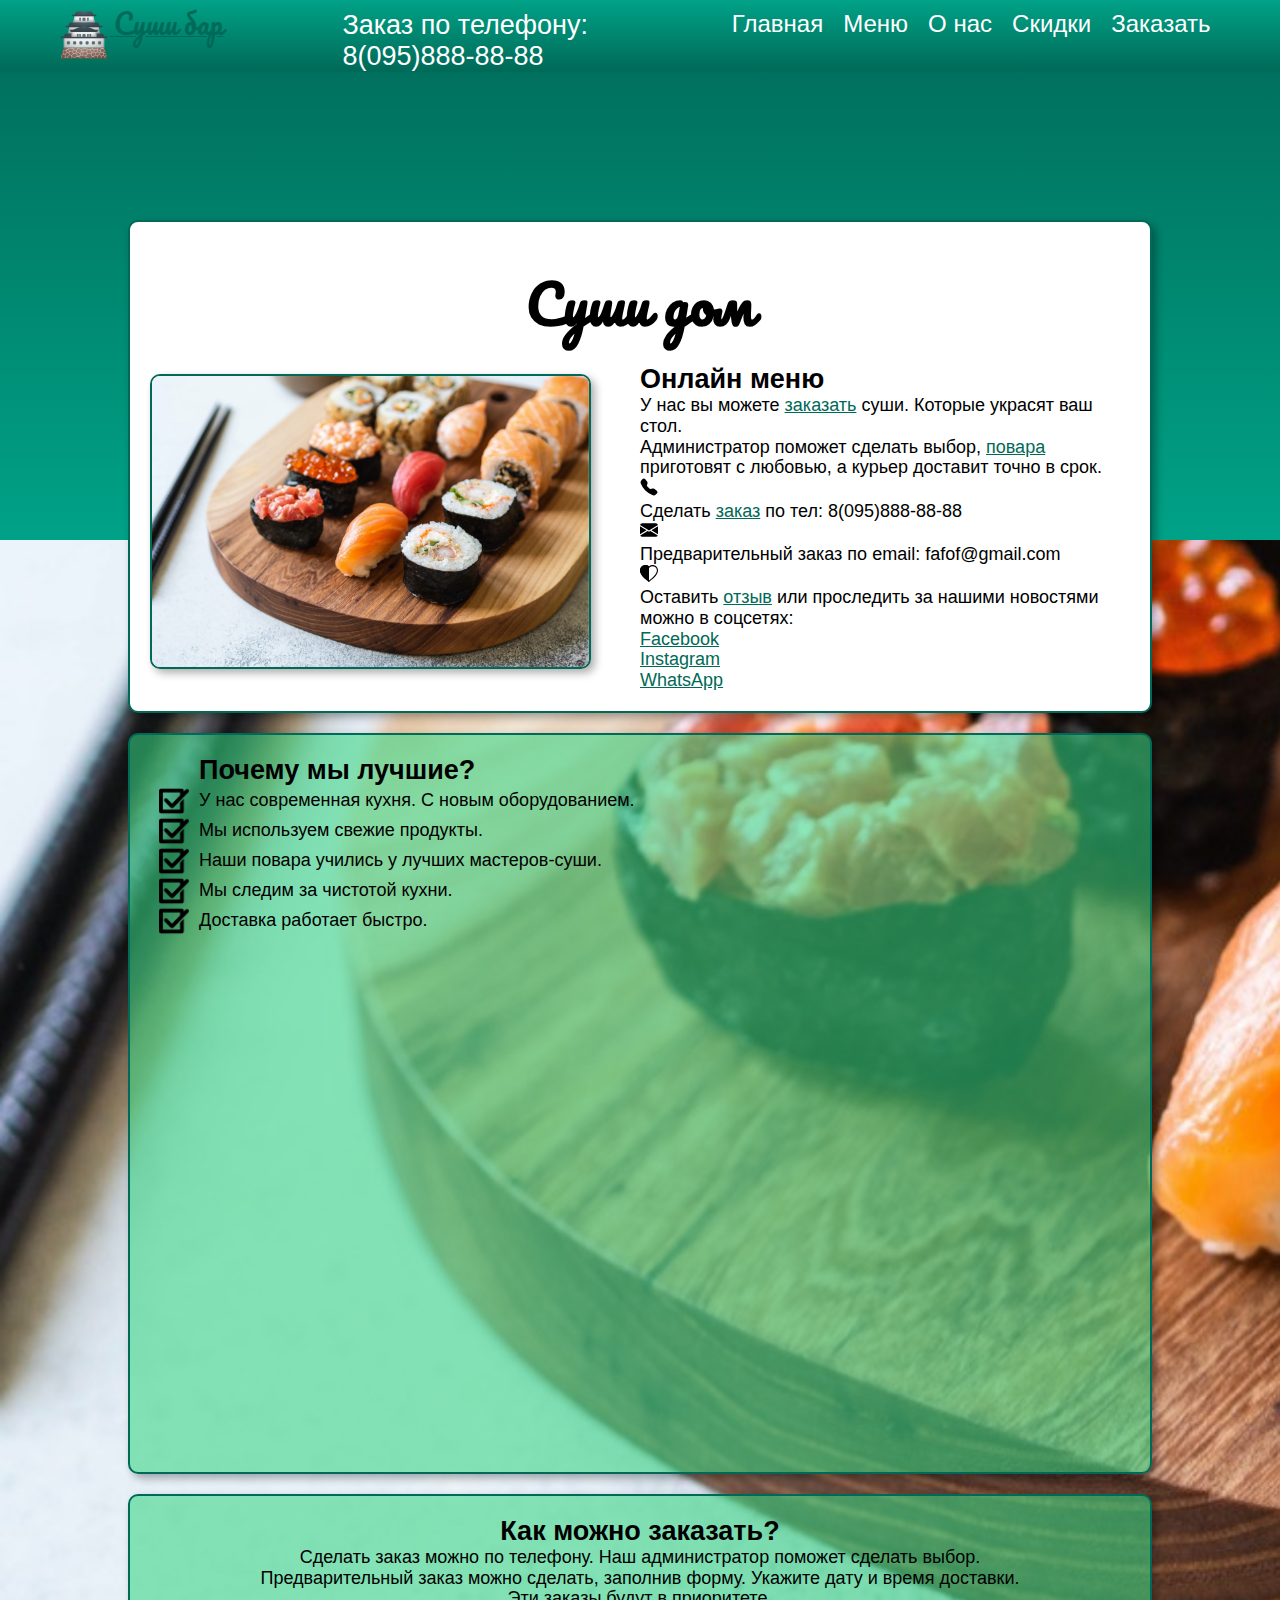
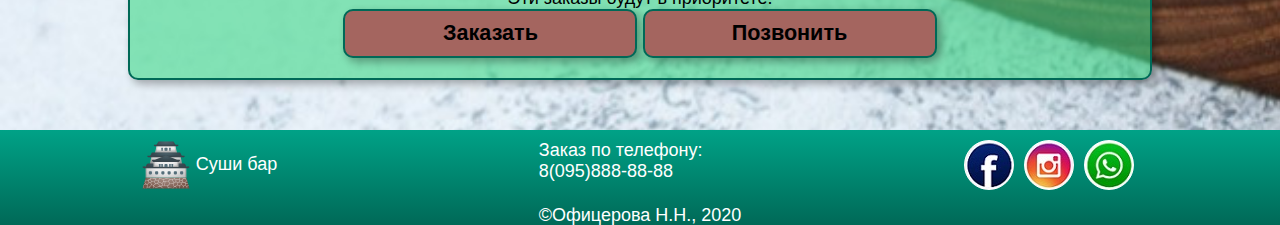
<file: index.html>
<!DOCTYPE html>
<html lang="en">
<head>
  <meta charset="UTF-8">
  <meta name="viewport" content="width=device-width, initial-scale=1.0">
  <meta http-equiv="X-UA-Compatible" content="ie=edge">
  <!-- <link rel="stylesheet" href="https://cdnjs.cloudflare.com/ajax/libs/materialize/1.0.0/css/materialize.min.css"> -->
  <!-- <link href="https://fonts.googleapis.com/icon?family=Material+Icons" rel="stylesheet"> -->
   <link rel="stylesheet" href="https://cdn.jsdelivr.net/npm/bootstrap@4.5.3/dist/css/bootstrap.min.css" integrity="sha384-TX8t27EcRE3e/ihU7zmQxVncDAy5uIKz4rEkgIXeMed4M0jlfIDPvg6uqKI2xXr2" crossorigin="anonymous">
  <link rel="stylesheet" href="css/normalize.css">
  <link rel="stylesheet" href="css/style.css">
  <link rel="icon" href="img/favicon.ico" type="image/x-icon">
  <title>Суши на дом</title>
  <script src="https://ajax.googleapis.com/ajax/libs/jquery/3.6.0/jquery.min.js"></script>
</head>
<body>
  <header>
    <div class="header">
      <div class="logo">
      <a href="#">
        <img src="img/logo.svg" alt="">
        <span>Суши бар</span>
      </a>
      </div>
      <div class="contact">Заказ по телефону:<br> 8(095)888-88-88</div>
      <div class="menu">
        <div class="conteiner">
            <div class="center">
          <!-- <input type="checkbox"id="menu-checkbox"> -->
          <span id="open">&#9776;</span>
          <span id="close">&#10006;</span>
          <nav role="navigation">
            <!-- <label for="menu-checkbox" class="toogle-button" data-open="&#9776;" data-close="&#10006;"></label> -->
            <ul class="main-menu">

              <li><a href="#" class="active">Главная</a></li>
              <li><a href="menu.html">Меню</a></li>
              <li><a href="about.html">О нас</a></li>
              <li><a href="sale.html">Скидки</a></li>
              <li><a href="order.html">Заказать</a></li>
            </ul>
          </nav>
        </div>
      </div>

      </div>
    </div>

  </header>
  <main>
    <section class="home clearfix borderShadov flex">
      <h1>Суши дом</h1>
      <div class="home_img">
        <img src="img/pochemu-sushi.jpg" alt="foto"class="imag1 borderShadov">
        <!-- <img src="img/product.jpg" alt="foto" class=" imag2 borderShadov"> -->
      </div>
      <div class="home_text">

        <h2>Онлайн меню</h2>
        <p>У нас вы можете <a href="order.html">заказать</a> суши. Которые украсят ваш стол. <br>
          Администратор поможет сделать выбор, <a href="about.html">повара</a> приготовят с любовью, а курьер доставит точно в срок.
         </p>
         <div class="container">
           <div class="row">
             <div class="col-1">
               <svg width="1em" height="1em" viewBox="0 0 16 16" class="bi bi-telephone-fill" fill="currentColor" xmlns="http://www.w3.org/2000/svg">
                <path fill-rule="evenodd" d="M2.267.98a1.636 1.636 0 0 1 2.448.152l1.681 2.162c.309.396.418.913.296 1.4l-.513 2.053a.636.636 0 0 0 .167.604L8.65 9.654a.636.636 0 0 0 .604.167l2.052-.513a1.636 1.636 0 0 1 1.401.296l2.162 1.681c.777.604.849 1.753.153 2.448l-.97.97c-.693.693-1.73.998-2.697.658a17.47 17.47 0 0 1-6.571-4.144A17.47 17.47 0 0 1 .639 4.646c-.34-.967-.035-2.004.658-2.698l.97-.969z"/>
               </svg>

             </div>
             <div class="col-11">
               Сделать <a href="order.html">заказ</a> по  тел: 8(095)888-88-88
             </div>
             <div class="col-1">
               <svg width="1em" height="1em" viewBox="0 0 16 16" class="bi bi-envelope-fill" fill="currentColor" xmlns="http://www.w3.org/2000/svg">
                <path fill-rule="evenodd" d="M.05 3.555A2 2 0 0 1 2 2h12a2 2 0 0 1 1.95 1.555L8 8.414.05 3.555zM0 4.697v7.104l5.803-3.558L0 4.697zM6.761 8.83l-6.57 4.027A2 2 0 0 0 2 14h12a2 2 0 0 0 1.808-1.144l-6.57-4.027L8 9.586l-1.239-.757zm3.436-.586L16 11.801V4.697l-5.803 3.546z"/>
               </svg>
             </div>
             <div class="col-11">
               Предварительный  заказ по email: fafof@gmail.com
             </div>
             <div class="col-1">
               <svg width="1em" height="1em" viewBox="0 0 16 16" class="bi bi-heart-half" fill="currentColor" xmlns="http://www.w3.org/2000/svg">
                <path fill-rule="evenodd" d="M8 1.314C3.562-3.248-7.534 4.735 8 15V1.314z"/>
                <path fill-rule="evenodd" d="M8 2.748l-.717-.737C5.6.281 2.514.878 1.4 3.053c-.523 1.023-.641 2.5.314 4.385.92 1.815 2.834 3.989 6.286 6.357 3.452-2.368 5.365-4.542 6.286-6.357.955-1.886.838-3.362.314-4.385C13.486.878 10.4.28 8.717 2.01L8 2.748zM8 15C-7.333 4.868 3.279-3.04 7.824 1.143c.06.055.119.112.176.171a3.12 3.12 0 0 1 .176-.17C12.72-3.042 23.333 4.867 8 15z"/>
               </svg>
             </div>
             <div class="col-11">
               Оставить <a href="about.html">отзыв</a> или проследить за нашими новостями можно в соцсетях:
             </div>
             <div class="col-10 offset-2">
               <a href="#">Facebook</a>
             </div>
             <div class="col-10 offset-2">
               <a href="#">Instagram</a>
             </div>
             <div class="col-10 offset-2">
               <a href="#">WhatsApp</a>
             </div>

           </div>
         </div>

      </div>
    </section>
    <section class="video clearfix borderShadov ">
      <div class="video-text ">
        <h2>Почему мы лучшие?</h2>
        <ul>
          <li>У нас современная кухня. С новым оборудованием.</li>
          <li>Мы используем свежие продукты.</li>
          <li>Наши повара учились у лучших мастеров-суши.</li>
          <li>Мы следим за чистотой кухни.</li>
          <li>Доставка работает быстро.</li>
        </ul>
      </div>
      <div class="video-video">
        <div class="videos">
        <div class="videos_wrapper">
          <div class="video_itam">
            <iframe width="360" height="295" src="https://www.youtube.com/embed/T6oSECa08k0"
            frameborder="0" allow="accelerometer; autoplay; clipboard-write; encrypted-media;
               gyroscope; picture-in-picture" allowfullscreen></iframe>
          </div>
        </div>
      </div>
      <!-- <div class="videobox">
        <iframe width="360" height="295" src="https://www.youtube.com/embed/T6oSECa08k0"
        frameborder="0" allow="accelerometer; autoplay; clipboard-write; encrypted-media;
           gyroscope; picture-in-picture" allowfullscreen></iframe>
      </div> -->
      </div>


    </section>
    <section class="ord borderShadov">
      <h2>Как можно заказать?</h2>
      <p>Сделать заказ можно по телефону. Наш администратор поможет сделать выбор.<br>
      Предварительный заказ можно сделать, заполнив форму. Укажите дату и время доставки.<br>
    Эти заказы будут в приоритете.</p>
      <button type="button" name="button" class="borderShadov"><a href="order.html">Заказать</a></button>
        <button type="button" name="button" class="borderShadov"><a href="tel:+80958888888">Позвонить</a></button>
    </section>

  </main>
  <footer>
    <div class="footer">
      <div class="logo">
        <img src="img/logo.svg" alt="">
        <span>Суши бар</span>
      </div>
      <div class="contact">Заказ по телефону:<br> 8(095)888-88-88
      </div>
      <div class="social">
        <a href="#"> <span class="icon icon1"></span></a>
        <a href="#"> <span class="icon icon2"></span></a>
        <a href="#"> <span class="icon icon3"></span></a>
      </div>
    </div>
    <div class="copy">
      <p>&#169;Офицерова Н.Н., 2020</p>

    </div>

  </footer>
<script src="js/script.js" charset="utf-8"></script>
</body>
</html>
</file>
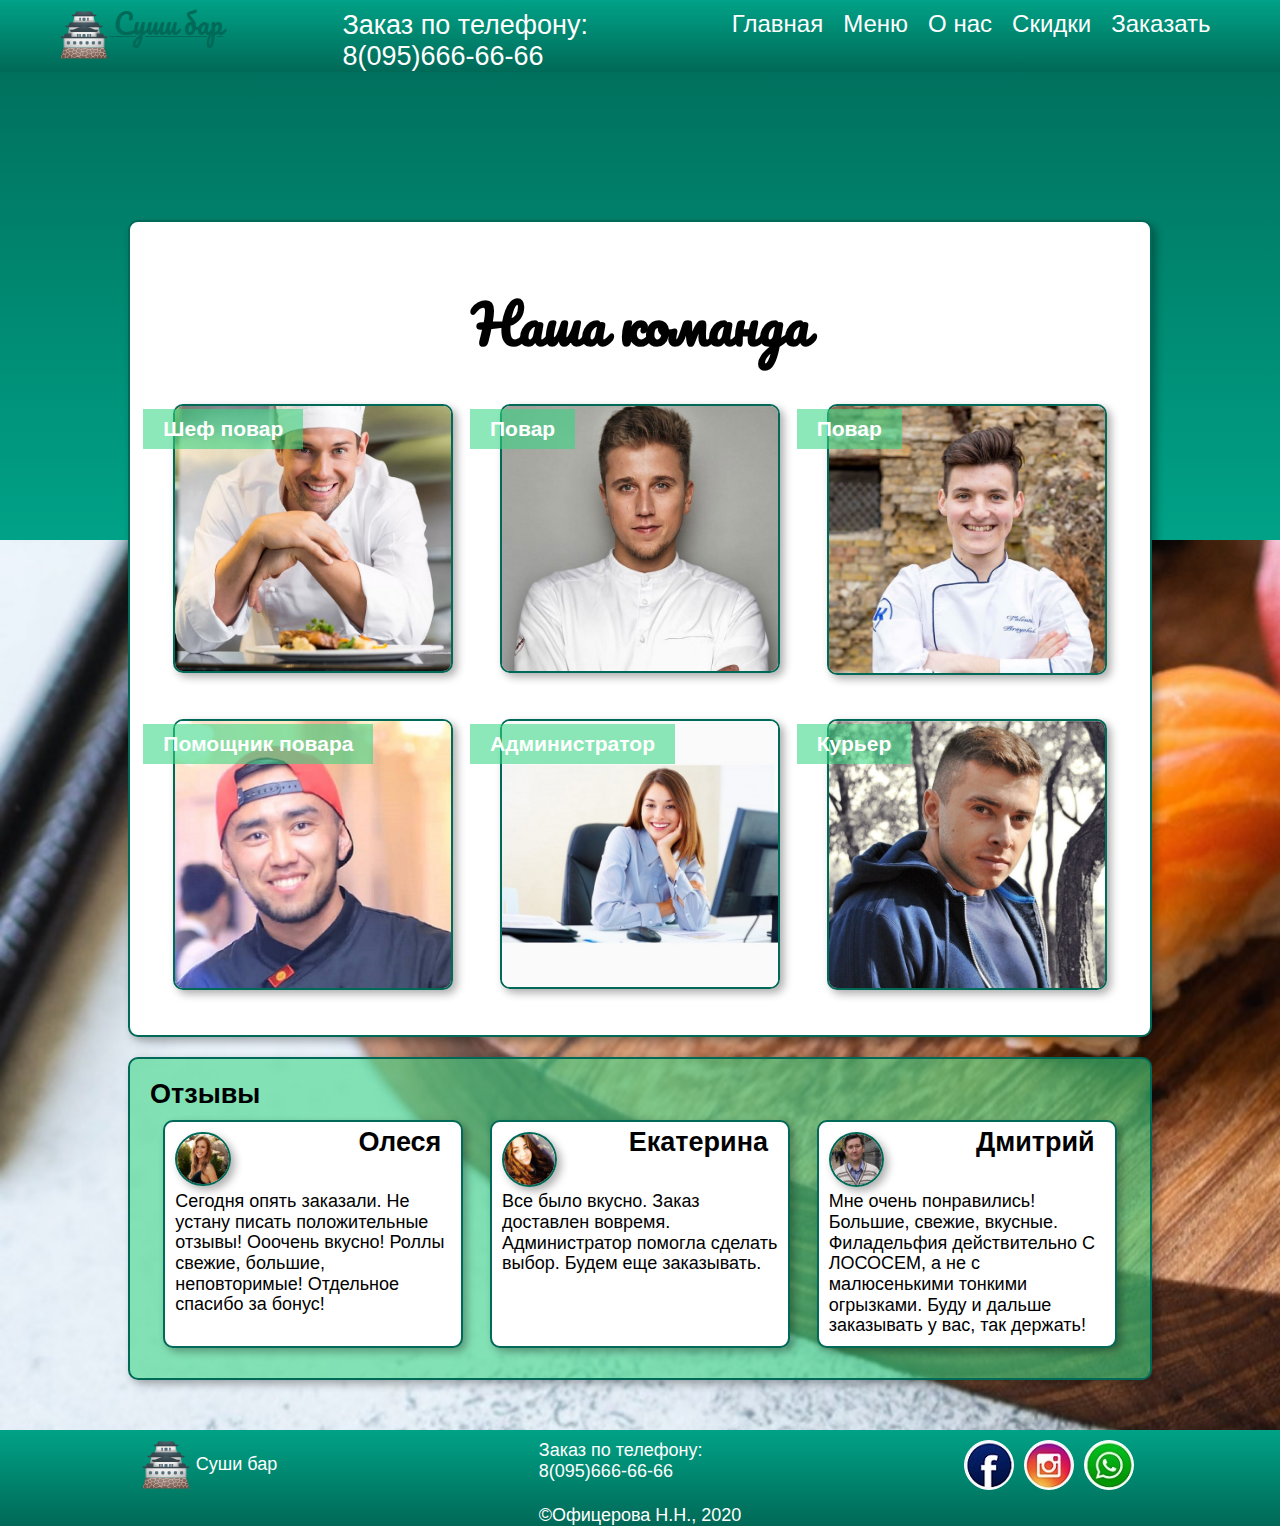
<file: about.html>
<!DOCTYPE html>
<html lang="en">
<head>
  <meta charset="UTF-8">
  <meta name="viewport" content="width=device-width, initial-scale=1.0">
  <meta http-equiv="X-UA-Compatible" content="ie=edge">
  <link rel="stylesheet" href="css/normalize.css">
  <link rel="stylesheet" href="css/style.css">
  <link rel="stylesheet" href="css/about.css">
  <link rel="icon" href="img/favicon.ico" type="image/x-icon">
  
  <title>О нас</title>
  <script src="https://ajax.googleapis.com/ajax/libs/jquery/3.6.0/jquery.min.js"></script>
</head>
<body>
  <header>
    <div class="header">
     <div class="logo">
       <a href="#">
        <img src="img/logo.svg" alt="">
        <span>Суши бар</span>
      </a>
      </div>
      <div class="contact">Заказ по телефону:<br> 8(095)666-66-66</div>
      <div class="menu">
        <div class="conteiner">
            <div class="center">
              <span id="open">&#9776;</span>
              <span id="close">&#10006;</span>
          <!-- <input type="checkbox"id="menu-checkbox"> -->
          <nav role="navigation">
            <!-- <label for="menu-checkbox" class="toogle-button" data-open="&#9776;" data-close="&#10006;"></label> -->
            <ul class="main-menu">
              <li>
                <a href="index.html">Главная</a>
              </li>
              <li><a href="menu.html">Меню</a></li>
              <li><a href="#" class="active">О нас</a></li>
              <li><a href="sale.html">Скидки</a></li>
              <li><a href="order.html">Заказать</a></li>
            </ul>
          </nav>
        </div>
      </div>

      </div>
    </div>

  </header>
  <main>
    <section class="home borderShadov foto">
      <h1>Наша команда</h1>
      <div class="staff">
        <h3>Шеф повар</h3>
        <img src="img/foto1.jpg" alt="Шеф повар" class="borderShadov">
        <div class="staff_info">
       <h4>Иванов Сергей Владимирович</h4>
       <p>Шеф повар. Учился и работал в Японии.</p>
      </div>
      </div>
      <div class="staff">
        <h3>Повар</h3>
        <img src="img/foto2.jpg" alt="Шеф повар" class="borderShadov">
        <div class="staff_info">
       <h4>Петров Вадим Сергеевич</h4>
       <p>Работает более 5 лет</p>
      </div>
      </div>
      <div class="staff">
        <h3>Повар</h3>
        <img src="img/foto3.jpg" alt="Шеф повар" class="borderShadov">
        <div class="staff_info">
       <h4>Петров Владислав Дмитриевич</h4>
       <p>Молодой, но очень хороший повар</p>
      </div>
      </div>
      <div class="staff">
        <h3>Помощник повара</h3>
        <img src="img/foto4.jpg" alt="Шеф повар" class="borderShadov">
        <div class="staff_info">
       <h4>Алиев Рустам Русланович</h4>
       <p>Учится готовить суши у шеф повара</p>
      </div>
      </div>
      <div class="staff">
        <h3>Администратор</h3>
        <img src="img/foto5.jpg" alt="Шеф повар" class="borderShadov">
        <div class="staff_info">
       <h4>Воронова Екатерина Ивановна</h4>
       <p>Ассортимент суши знает на отлично</p>
      </div>
      </div>
      <div class="staff">
        <h3>Курьер</h3>
        <img src="img/foto6.jpg" alt="Шеф повар" class="borderShadov">
        <div class="staff_info">
       <h4>Иванов Артем Владимирович</h4>
       <p>Очень быстрый парень</p>
      </div>
      </div>

    </section>
    <section class="reviews borderShadov">
      <h2>Отзывы</h2>
      <div class="container-box">
        <div class="box borderShadov">
          <img src="img/olesja.jpg" alt="Олеся"class="borderShadov">
          <p><span>Олеся</span></p>
          <p>Сегодня опять заказали. Не устану писать положительные отзывы! Ооочень вкусно! Роллы свежие, большие, неповторимые! Отдельное спасибо за бонус!
</p>
        </div>
        <div class="box borderShadov">
          <img src="img/katja.jpg" alt="Екатерина" class="borderShadov">
          <p><span>Екатерина</span></p>
          <p>Все было вкусно. Заказ доставлен вовремя. Администратор помогла сделать выбор.
          Будем еще заказывать.</p>
        </div>
        <div class="box borderShadov">
          <img src="img/dima.jpg" alt="Дмитрий" class="borderShadov">
          <p><span>Дмитрий</span></p>
          <p>Мне очень понравились! Большие, свежие, вкусные. Филадельфия
             действительно С ЛОСОСЕМ, а не с малюсенькими тонкими огрызками.
             Буду и дальше заказывать у вас, так держать!</p>
        </div>
      </div>

    </section>

  </main>
  <footer>
    <div class="footer">
      <div class="logo">
        <img src="img/logo.svg" alt="">
        <span>Суши бар</span>
      </div>
      <div class="contact">Заказ по телефону:<br> 8(095)666-66-66
      </div>
      <div class="social">
        <a href="#"> <span class="icon icon1"></span></a>
        <a href="#"> <span class="icon icon2"></span></a>
        <a href="#"> <span class="icon icon3"></span></a>
      </div>
    </div>
    <div class="copy">
      <p>&#169;Офицерова Н.Н., 2020</p>

    </div>

  </footer>
  <script src="js/script.js" charset="utf-8"></script>

</body>
</html>
</file>
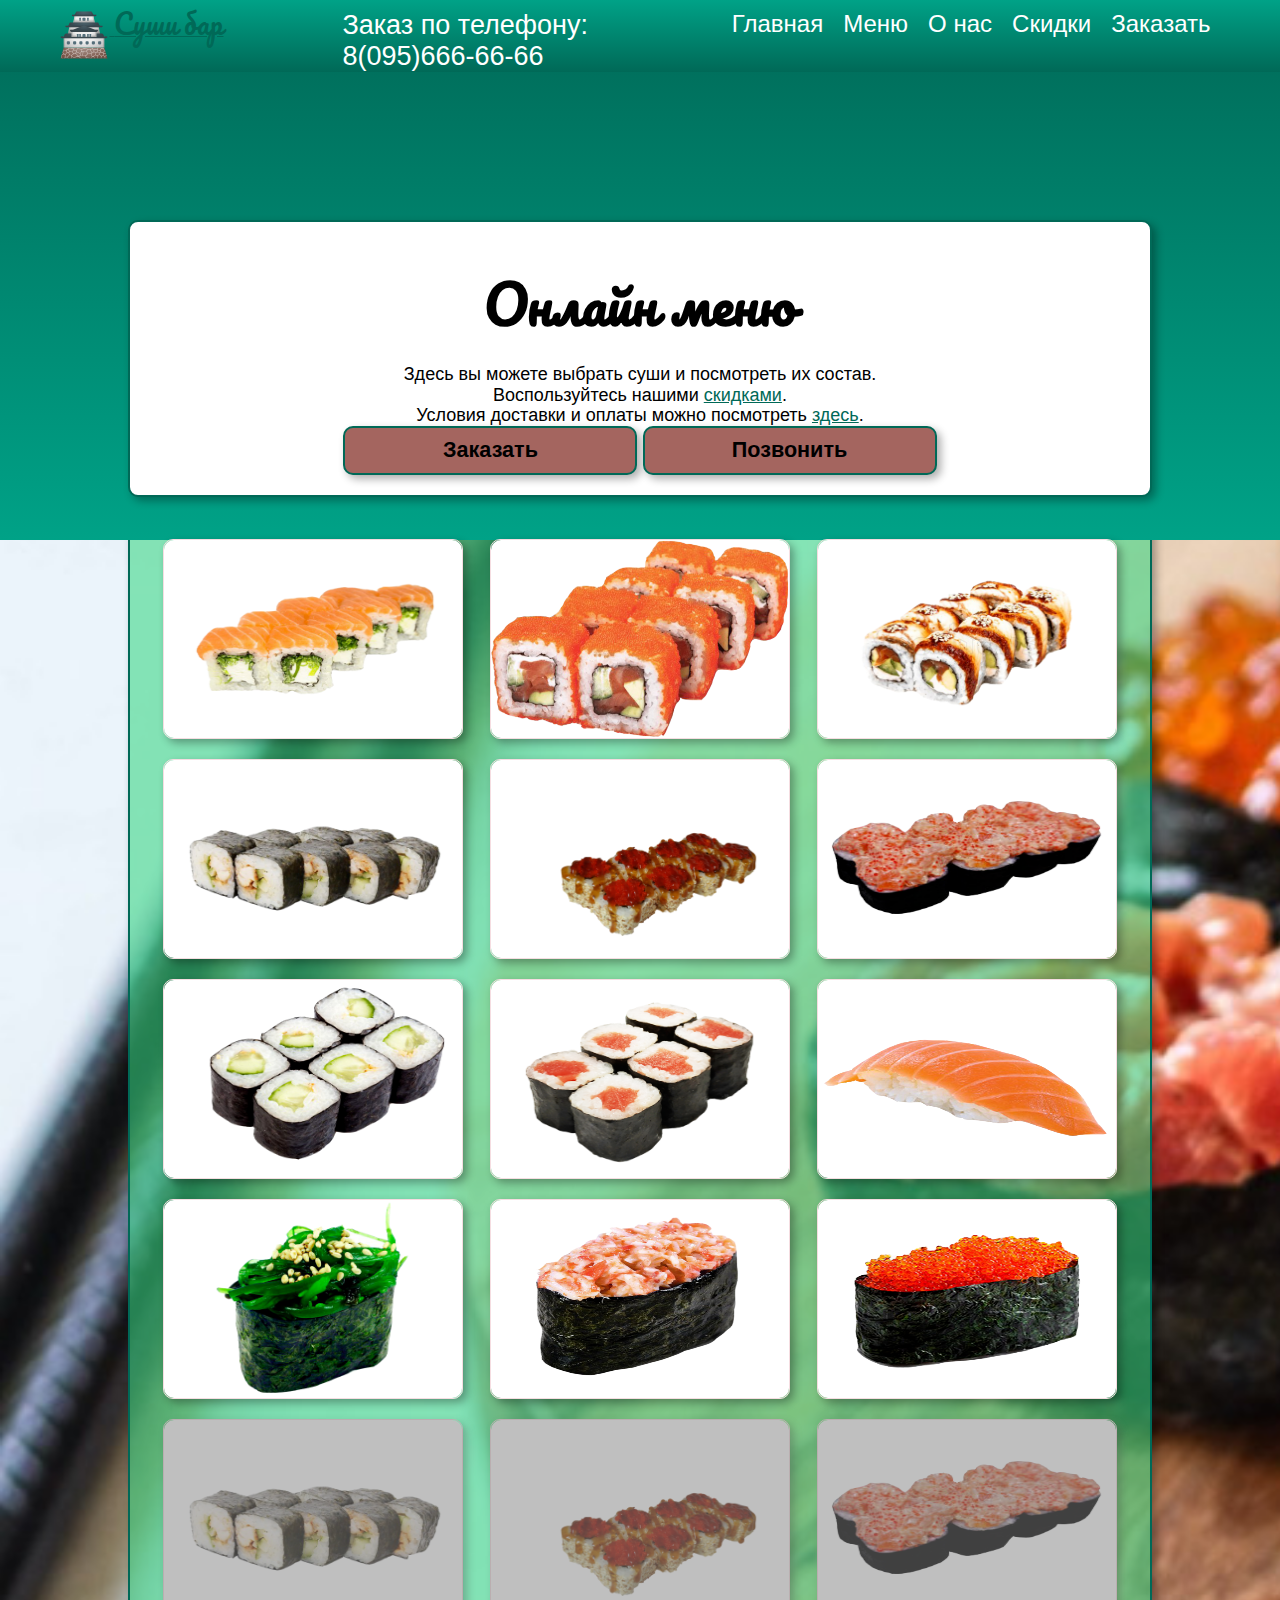
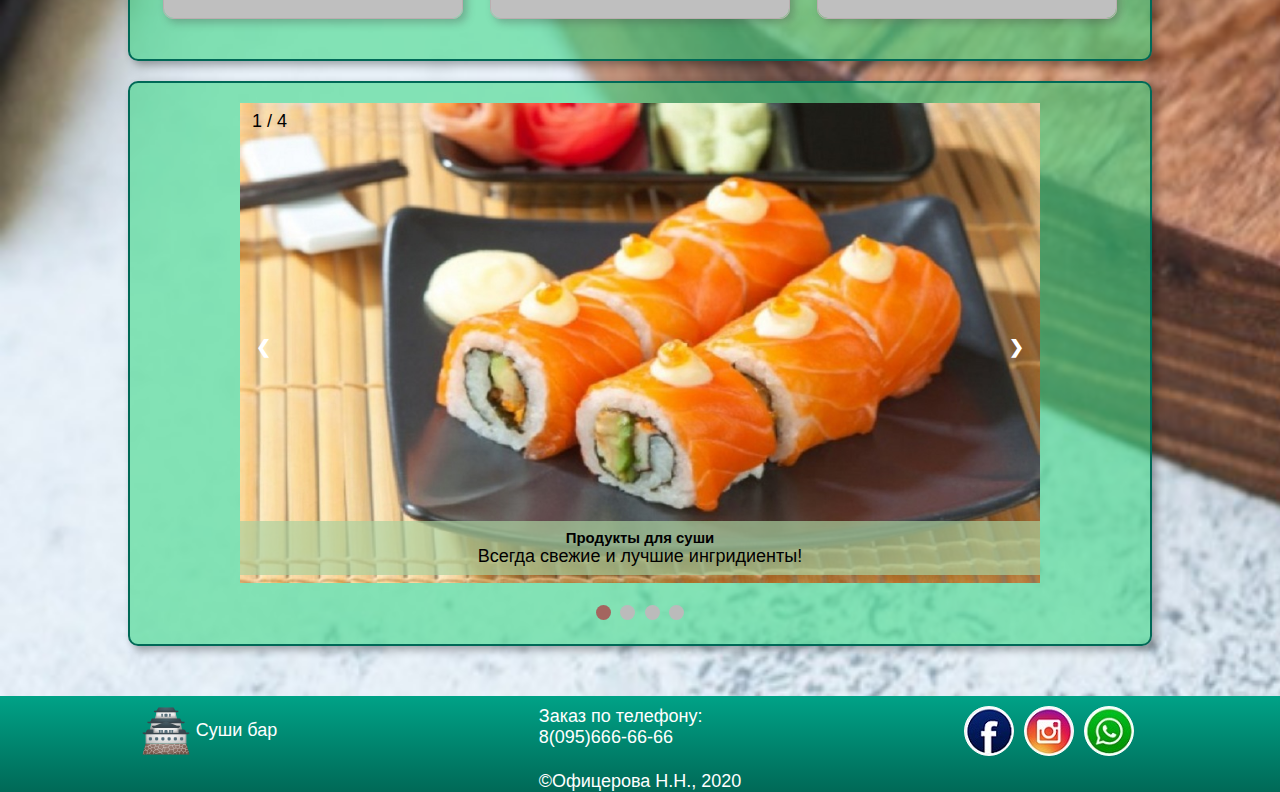
<file: menu.html>
<!DOCTYPE html>
<html lang="en">
<head>
  <meta charset="UTF-8">
  <meta name="viewport" content="width=device-width, initial-scale=1.0">
  <meta http-equiv="X-UA-Compatible" content="ie=edge">
  <!-- <link rel="stylesheet" href="https://stackpath.bootstrapcdn.com/bootstrap/4.5.0/css/bootstrap.min.css"> -->
  <link rel="stylesheet" href="css/normalize.css">
  <link rel="stylesheet" href="css/style.css">
  <link rel="stylesheet" href="css/menu.css">
  <link rel="icon" href="img/favicon.ico" type="image/x-icon">
  <title>Меню</title>
  <script src="https://ajax.googleapis.com/ajax/libs/jquery/3.6.0/jquery.min.js"></script>
</head>
<body>
  <header>
    <div class="header">
      <div class="logo">
      <a href="#">
        <img src="img/logo.svg" alt="">
        <span>Суши бар</span>
      </a>
      </div>
      <div class="contact">Заказ по телефону:<br> 8(095)666-66-66</div>
      <div class="menu">
        <div class="conteiner">
            <div class="center">
              <span id="open">&#9776;</span>
              <span id="close">&#10006;</span>
          <!-- <input type="checkbox"id="menu-checkbox"> -->
          <nav role="navigation">
            <!-- <label for="menu-checkbox" class="toogle-button" data-open="&#9776;" data-close="&#10006;"></label> -->
            <ul class="main-menu">
              <li>
                <a href="index.html">Главная</a>
              </li>
              <li><a href="#" class="active">Меню</a></li>
              <li><a href="about.html">О нас</a></li>
              <li><a href="sale.html">Скидки</a></li>
              <li><a href="order.html">Заказать</a></li>
            </ul>
          </nav>
        </div>
      </div>

      </div>
    </div>

  </header>
  <main>
    <section class="home borderShadov">
      <h1>Онлайн меню</h1>
      <p>Здесь вы можете выбрать суши и  посмотреть их состав.<br>
         Воспользуйтесь нашими <a href="sale.html">скидками</a>.<br>
        Условия доставки и оплаты можно посмотреть <a href="sale.html">здесь</a>.
      </p>
           <button type="button" name="button" class="borderShadov"><a href="order.html">Заказать</a></button>
           <button type="button" name="button" class="borderShadov"><a href="tel:+80958888888">Позвонить</a></button>

    </section>
    <section class="on_menu borderShadov">
      <!-- <h3>Меню</h3> -->
      <div class="card borderShadov">
        <div class="product"><img src="img/sushi1.png"></div>
        <div class="description">
          <h2> Филадельфия чука</h2>
          <p>Рис, нори, сыр сливочный, лосось, чукка. 230г</p>
          <p>85грн</p>
          <button type="button" name="button" class="button button1">Купить</button>
        </div>
      </div>
      <div class="card borderShadov">
        <div class="product"><img src="img/sushi2.png"></div>
        <div class="description">
          <h2> Калифорния с лососем</h2>
          <p>Рис, нори, лосось, майонез, икра тобико, авокадо. 230г</p>
          <p>85грн</p>
          <button type="button" name="button" class="button button1">Купить</button>
        </div>
      </div>
      <div class="card borderShadov">
        <div class="product"><img src="img/sushi3.png"></div>
        <div class="description">
          <h2> Дракон</h2>
          <p>Рис, нори, сыр сливочный, угорь, лосось, авокадо. 210г</p>
          <p>105грн</p>
          <button type="button" name="button" class="button button1">Купить</button>
        </div>
      </div>
      <div class="card borderShadov">
        <div class="product"><img src="img/sushi4.png"></div>
        <div class="description">
          <h2>Тори спайси</h2>
          <p>Рис, бекон, курица, соус спайси, огурец. 230г</p>
          <p>65грн</p>
          <button type="button" name="button" class="button button1">Купить</button>
        </div>
      </div>
      <div class="card borderShadov">
        <div class="product"><img src="img/sushi5.png"></div>
        <div class="description">
          <h2>Окинава</h2>
          <p>рис, нори, сыр сливочный, лосось, огурец, икра тобико, кунжут, соус спайс. 210г</p>
          <p>120грн</p>
          <button type="button" name="button" class="button button1">Купить</button>
        </div>
      </div>
      <div class="card borderShadov">
        <div class="product"><img src="img/sushi6.png"></div>
        <div class="description">
          <h2>Вулкан</h2>
          <p>Рис, сыр сливочный, икра тобико, лосось, огурец, соус спайси. 260г.</p>
          <p>125грн</p>
          <button type="button" name="button" class="button button1">Купить</button>
        </div>
      </div>
      <div class="card borderShadov">
        <div class="product"><img src="img/sushi7.png"></div>
        <div class="description">
          <h2>Ролл с огурцом</h2>
          <p>Рис, нори, огурец. 100г.</p>
          <p>35грн</p>
          <button type="button" name="button" class="button button1">Купить</button>
        </div>
      </div>
      <div class="card borderShadov">
        <div class="product"><img src="img/sushi8.png"></div>
        <div class="description">
          <h2>Ролл с тунцом</h2>
          <p>Рис, нори, филе тунца. 110г.</p>
          <p>45грн</p>
          <button type="button" name="button" class="button button1">Купить</button>
        </div>
      </div>
      <div class="card borderShadov">
        <div class="product"><img src="img/sushi9.png"></div>
        <div class="description">
          <h2>Суши с лососем</h2>
          <p>Рис, лосось.</p>
          <p>20грн</p>
          <button type="button" name="button" class="button button1">Купить</button>
        </div>
      </div>
      <div class="card borderShadov">
        <div class="product"><img src="img/sushi10.png"></div>
        <div class="description">
          <h2>Гункан с чукой</h2>
          <p>Рис, нори, чука</p>
          <p>20грн</p>
          <button type="button" name="button" class="button button1">Купить</button>
        </div>
      </div>
      <div class="card borderShadov">
        <div class="product"><img src="img/sushi11.png"></div>
        <div class="description">
          <h2>Гункан с креветкой и авокадо</h2>
          <p>Рис,нори, креветка, авокадо</p>
          <p>30грн</p>
          <button type="button" name="button" class="button button1">Купить</button>
        </div>
      </div>
      <div class="card borderShadov">
        <div class="product"><img src="img/sushi12.png"></div>
        <div class="description">
          <h2>Гункан с икрой тобико</h2>
          <p>Рис, нори, икра тобико</p>
          <p>30грн</p>
          <button type="button" name="button" class="button button1">Купить</button>
        </div>
      </div>
      <div class=" borderShadov hidden">
        <div class="product"><img src="img/sushi4.png"></div>
        <div class="description">
          <h2>Тори спайси</h2>
          <p>Рис, бекон, курица, соус спайси, огурец. 230г</p>
          <p>65грн</p>
          <button type="button" name="button" class="button button1">Купить</button>
        </div>
      </div>
      <div class=" borderShadov hidden">
        <div class="product"><img src="img/sushi5.png"></div>
        <div class="description">
          <h2>Окинава</h2>
          <p>рис, нори, сыр сливочный, лосось, огурец, икра тобико, кунжут, соус спайс. 210г</p>
          <p>120грн</p>
          <button type="button" name="button" class="button button1">Купить</button>
        </div>
      </div>
      <div class=" borderShadov hidden">
        <div class="product"><img src="img/sushi6.png"></div>
        <div class="description">
          <h2>Вулкан</h2>
          <p>Рис, сыр сливочный, икра тобико, лосось, огурец, соус спайси. 260г.</p>
          <p>125грн</p>
          <button type="button" name="button" class="button button1">Купить</button>
        </div>

      </div>



    </section>
    <section class="borderShadov">
      <div class="slideshow-container">

<div class="mySlides fade">
  <div class="numbertext">1 / 4</div>
  <img src="img/product.jpg" style="width:100%">
  <div class="text">
    <h5>Продукты для суши</h5>
    <p>Всегда свежие и лучшие ингридиенты!</p>
  </div>
</div>

<div class="mySlides fade">
  <div class="numbertext">2 / 4</div>
  <img src="img/cook.jpg" style="width:100%">
  <div class="text">
    <h5>Лучшие сушисты</h5>
    <p>Наши повара учились в японии!</p>
  </div>
</div>

<div class="mySlides fade">
  <div class="numbertext">3 / 4</div>
  <img src="img/delivery.jpg" style="width:100%">
  <div class="text">
    <h5>Доставка</h5>
    <p>Доставим в нужный час. Быстро и надежно.</p>
  </div>
</div>

<div class="mySlides fade">
  <div class="numbertext">4 / 4</div>
  <img src="img/kitchen.jpg" style="width:100%">
  <div class="text">
    <h5>Кухня</h5>
    <p>Современное оборудование и стерильная чистота.</p>
  </div>
</div>

<a class="prev" onclick="plusSlides(-1)">❮</a>
<a class="next" onclick="plusSlides(1)">❯</a>

</div>
<br>

<div style="text-align:center">
  <span class="dot" onclick="currentSlide(1)"></span>
  <span class="dot" onclick="currentSlide(2)"></span>
  <span class="dot" onclick="currentSlide(3)"></span>
  <span class="dot" onclick="currentSlide(4)"></span>
</div>
      <!-- <div class="container"> -->
        <!-- <div id="carouselExampleCaptions" class="carousel slide" data-ride="carousel">
    <ol class="carousel-indicators">
      <li data-target="#carouselExampleCaptions" data-slide-to="0" class="active"></li>
      <li data-target="#carouselExampleCaptions" data-slide-to="1"></li>
      <li data-target="#carouselExampleCaptions" data-slide-to="2"></li>
        <li data-target="#carouselExampleCaptions" data-slide-to="3"></li>
    </ol>
    <div class="carousel-inner">
      <div class="carousel-item active">
        <img src="img/product.jpg" class="d-block w-100" alt="Продукты для суши">
        <div class="carousel-caption d-none d-md-block">
          <h5>Продукты для суши</h5>
          <p>Всегда свежие и лучшие ингридиенты!</p>
        </div>
      </div>
      <div class="carousel-item">
        <img src="img/cook.jpg" class="d-block w-100" alt="Повара">
        <div class="carousel-caption d-none d-md-block">
          <h5>Лучшие сушисты</h5>
          <p>Наши повара учились в японии!</p>
        </div>
      </div>
      <div class="carousel-item">
        <img src="img/delivery.jpg" class="d-block w-100" alt="Доставка">
        <div class="carousel-caption d-none d-md-block">
          <h5>Доставка</h5>
          <p>Доставим в нужный час. Быстро и надежно.</p>
        </div>
      </div>
      <div class="carousel-item">
        <img src="img/kitchen.jpg" class="d-block w-100" alt="Кухня">
        <div class="carousel-caption d-none d-md-block">
          <h5>Кухня</h5>
          <p>Современное оборудование и стерильная чистота.</p>
        </div>
      </div>
    </div>
    <a class="carousel-control-prev" href="#carouselExampleCaptions" role="button" data-slide="prev">
      <span class="carousel-control-prev-icon" aria-hidden="true"></span>
      <span class="sr-only">Previous</span>
    </a>
    <a class="carousel-control-next" href="#carouselExampleCaptions" role="button" data-slide="next">
      <span class="carousel-control-next-icon" aria-hidden="true"></span>
      <span class="sr-only">Next</span>
    </a>
  </div> -->
      <!-- </div> -->
    </section>

  </main>
  <footer>
    <div class="footer">
      <div class="logo">
        <img src="img/logo.svg" alt="">
        <span>Суши бар</span>
      </div>
      <div class="contact">Заказ по телефону:<br> 8(095)666-66-66
      </div>
      <div class="social">
        <a href="#"> <span class="icon icon1"></span></a>
        <a href="#"> <span class="icon icon2"></span></a>
        <a href="#"> <span class="icon icon3"></span></a>
      </div>
    </div>
    <div class="copy">
      <p>&#169;Офицерова Н.Н., 2020</p>

    </div>

  </footer>
  <script src="js/script.js" charset="utf-8"></script>
  <!-- подключение скриптового файла библиотеки jquery, необходимого для работы фреймворка -->
  <!-- <script src="https://code.jquery.com/jquery-3.5.1.slim.min.js"></script> -->
  <!-- подключение скриптового файла библиотеки popper, необходимого для работы фреймворка -->
  <!-- <script src="https://cdn.jsdelivr.net/npm/popper.js@1.16.0/dist/umd/popper.min.js"></script> -->
  <!-- подключение скриптового файла фреймворка bootstrap -->
  <!-- <script src="https://stackpath.bootstrapcdn.com/bootstrap/4.5.0/js/bootstrap.min.js"></script> -->
  <!-- <script src="js/bootstrap.min.js"></script> -->

</body>
</html>
</file>
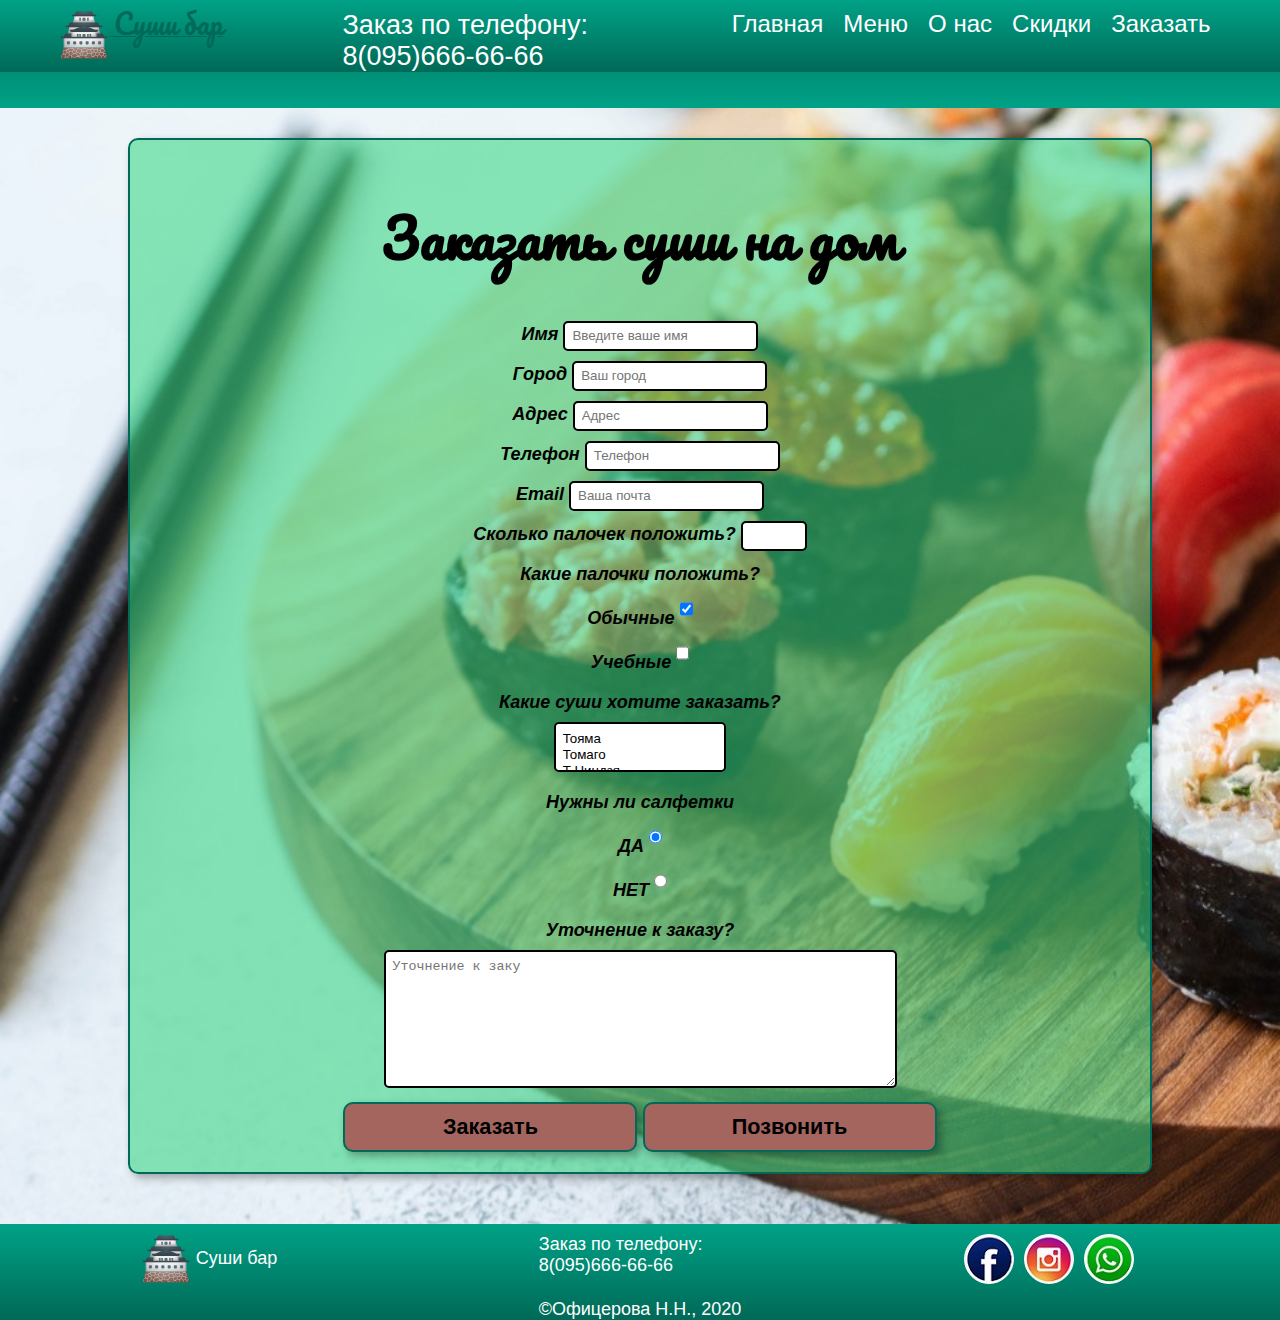
<file: order.html>
<!DOCTYPE html>
<html lang="en">
<head>
  <meta charset="UTF-8">
  <meta name="viewport" content="width=device-width, initial-scale=1.0">
  <meta http-equiv="X-UA-Compatible" content="ie=edge">
  <link rel="stylesheet" href="css/style.css">
  <link rel="stylesheet" href="css/order.css">
  <title>Заказать суши</title>
  <script src="https://ajax.googleapis.com/ajax/libs/jquery/3.6.0/jquery.min.js"></script>
  <link rel="icon" href="img/favicon.ico" type="image/x-icon">
</head>
<body>
  <header>
    <div class="header">
      <div class="logo">
      <a href="#">
        <img src="img/logo.svg" alt="">
        <span>Суши бар</span>
      </a>
      </div>
      <div class="contact">Заказ по телефону:<br> 8(095)666-66-66</div>
      <div class="menu">
        <div class="conteiner">
            <div class="center">
              <span id="open">&#9776;</span>
              <span id="close">&#10006;</span>
          <!-- <input type="checkbox"id="menu-checkbox"> -->
          <nav role="navigation">
            <!-- <label for="menu-checkbox" class="toogle-button" data-open="&#9776;" data-close="&#10006;"></label> -->
            <ul class="main-menu">
              <li>
                <a href="index.html">Главная</a>
              </li>
              <li><a href="menu.html">Меню</a></li>
              <li><a href="about.html">О нас</a></li>
              <li><a href="sale.html">Скидки</a></li>
              <li><a href="#" class="active">Заказать</a></li>
            </ul>
          </nav>
        </div>
      </div>

      </div>
    </div>

  </header>
  <main>

    <section class="order borderShadov">
      <h1>Заказать суши на дом</h1>
      <form action="">
        <ul>
          <li>
            <label for="lName"><span>Имя</span>
              <input type="text" id="lName" name="lNeme"required placeholder="Введите ваше имя">
            </label>
          </li>
          <li>
            <label for="sity"><span>Город</span>
              <input type="text" name="sity" id="sity" list="genreSuggestions" required placeholder="Ваш город">
              <datalist id="genreSuggestions">
              <option>Краматорск</option>
              <option>Славянск</option>
              <option>Дружковка</option>
              <option>Харьков</option>
              <option>Бахмут</option>
              <option>Киев</option>
          </datalist>
            </label>
          </li>
          <li>
            <label for="address">
        <span>Адрес</span>
        <input type="text" id="address" name="userAddress" required placeholder="Адрес">
      </label>
          </li>
          <li>
            <label for="phone">
        <span>Телефон</span>
        <input type="tel" id="phone" name="userPhone" required placeholder="Телефон">
      </label>
          </li>
          <li>
            <label for="email">
        <span>Email</span>
        <input type="email" id="email" name="email" placeholder="Ваша почта">
      </label>
          </li>
          <li>
            <label for="quantity">
        <span>Сколько палочек положить?</span>
        <input type="number" id="quantity" name="quantity" min="1" max="10" step="1">
      </label>
          </li>
          <li>
            <label for="stickType1">
              <span>Какие палочки положить?</span><br>
            <span>Обычные</span>
            <input type="checkbox" id="stickType1" name="stickType" checked><br>
              </label>
              <label for="stickType2">
            <span>Учебные</span>
            <input type="checkbox" id="stickType2" name="stickType">
          </label>
          </li>
          <li>
            <label for="sushi">
              <span>Какие суши хотите заказать?</span><br>
              <select  name="sushi" id="sushi" multiple>
                <option value="">Тояма</option>
                <option value="">Томаго</option>
                <option value="">Т Ниндзя</option>
                <option value="">Грин ролл</option>
                <option value="">Чипс Маки</option>
                <option value="">Палермо</option>
                <option value="">Рим</option>
                <option value="">Филадельфия с лососем</option>
                <option value="">Кунсей</option>
                <option value="">Калифорния с креветкой</option>
                <option value="">Мичи</option>

              </select>
            </label>
          </li>
          <li>

            <span>Нужны ли салфетки</span><br>
            <label for="napkins1">
            <span>ДА</span>
            <input type="radio" id="napkins1" name="napkins1" checked></label>
            <br>
             <label for="napkins1">
            <span>НЕТ</span>
            <input type="radio" id="napkins1" name="napkins1">
          </label>
          </li>
          <li>
            <label for="commit">
              <span>Уточнение к заказу?</span><br>
              <textarea name="commit" rows="8" cols="60" id="commit" placeholder="Уточнение к заку"></textarea>
            </label>
          </li>
          <li>
            <button type="submit" name="button" class="borderShadov">Заказать</button>
            <button type="button" name="button" class="borderShadov"><a href="tel:+80958888888">Позвонить</a></button>

          </li>
        </ul>
      </form>

    </section>

  </main>
  <footer>
    <div class="footer">
      <div class="logo">
        <img src="img/logo.svg" alt="">
        <span>Суши бар</span>
      </div>
      <div class="contact">Заказ по телефону:<br> 8(095)666-66-66
      </div>
      <div class="social">
        <a href="#"> <span class="icon icon1"></span></a>
        <a href="#"> <span class="icon icon2"></span></a>
        <a href="#"> <span class="icon icon3"></span></a>
      </div>
    </div>
    <div class="copy">
      <p>&#169;Офицерова Н.Н., 2020</p>

    </div>

  </footer>
<script src="js/script.js" charset="utf-8"></script>
</body>
</html>
</file>
<file: css/style.css>
@import url('https://fonts.googleapis.com/css2?family=Pacifico&display=swap');
*{
  box-sizing: border-box;
  margin: 0;
  padding: 0;
}
body{
  width: 100%;
  font-family: sans-serif;
  font-size: 18px;
    background: url(../img/pochemu-sushi.jpg) no-repeat #f3edf4;
    background-size: cover;

}
header{
  width: 100%;
  height: 60vh;
  /* background-color:#1E796A; */
  position: relative;
 background-image: linear-gradient(#006957,#00A287);
}
header .header{
  width: 100%;
  color:#fff;
  background-image: linear-gradient(#00A287,#006957);

  position: fixed;
  top: 0;
  z-index: 5;
  display: flex;
  justify-content: space-around;
  align-items: flex-start;
}

header .header .logo img{
  width: 50px;
  vertical-align: middle;
  margin-top: 10px;
}
.logo{
  cursor: pointer;
}

header .header .logo span{
  font-size: 1.5em;
  font-family: 'Pacifico', cursive;
}

header .header .contact{
  font-size: 1.5em;
  margin-top: 10px;
}

main{
  width: 100%;
  height: auto;
  padding: 30px 0;
}

/* меню */
.conteiner{
  width: 100%;
  padding: 10px;
  position: relative;
}
#open, #close{
  display: none;
}

.main-menu{
  list-style: none;
  text-align: center;
}

.main-menu li{
  display: inline-block;
  margin-left: 15px;

}

.main-menu li a{
  text-decoration: none;
  color:#fff;
  display: block;
  font-size: 24px;

}
.main-menu li a:hover{
  border-bottom: 2px solid #fff;
  transition: 0.6s;

}
.main-menu li a.active:hover{
 border-bottom: none;
 cursor: text;
}

.toogle-button, #menu-checkbox{
  display: none;
font-size: 40px;
}
/* общие стили */
section{
    width: 80%;
    padding: 20px;
    margin: 0 auto;
    margin-bottom: 20px;
    background-color: rgba(53, 215, 131, 0.57);
}
.borderShadov{
  border: 2px solid #006957;
  border-radius: 10px;
  box-shadow: 4px 4px 8px 0px rgba(1, 1, 1, 0.32);
}

button{
 width: 30%;
 min-width: 70px;
 padding: 10px;
 background-color: #a4655f;
 border-radius: 15px;
 font-size: 1.2em;
 font-weight: bold;
 margin: auto;
}

button:hover{
  background-color: #00A287;
  color:#000;
}

button:focus {
  outline:none;
}

button a{
 color:#000;
 text-decoration: none;
}
button a:hover{
   color:#000;
    text-decoration: none;
}
h1{
  width: 80%;
  margin: 30px auto;
  text-align: center;
  margin-bottom: 30px;
  font-family: 'Pacifico', cursive;
  font-size: 3em;
}
a{
  text-decoration: underline;
  color:#006957;

}
a:hover{
  color: #00A287;
    transition: 0.5s;
}

/* главная */
section.home{

  position: relative;
  z-index: 1;
  margin: -350px auto;

  background-color: #fff;
}

.flex{
  display: flex;
  flex-wrap: wrap;
  justify-content: space-around;
}
.home .home_img, .home_text, .video-video, .video-text{
  width: 50%;
  min-width: 300px;
}



.home .home_img img{
  width: 90%;
  margin-top: 10px;
}
.home .home_img img:hover{
  transform: rotate(5deg);
  transition: 0.8s;
}

.imag1{
  position: relative;
  animation: anim1 2s ease  alternate;
}

@keyframes anim1 {
0% {

  opacity: 0;
  transform: scale(0.8);
  transform: translateY(200px);
}


100% {
  opacity: 1;
  transform: scale(1.1);
  transform: translateY(-20px);
}
}





 ul li{
  list-style: none;
}


.video-text ul>li::before{

  content: " ";
  display: inline-block;
  width: 30px;
  height: 30px;
  background-size: 30px;
  background-image: url(../img/check.png);
  background-repeat: no-repeat;
  margin-right: 10px;
    /* margin-left: 20px; */
  vertical-align: middle;
  margin-left: -40px;

}



.clearfix::before, .clearfix::after{
  content: " ";
  display: table;

}
.clearfix::after{
  clear: both;
}

/* секция видео */
section.video{

  margin-top: 370px;
  padding: 20px;

}

.video-text, .video-video{
  /* padding-left: 60px; */
  width: 90%;
  margin: 0 auto;
}
.video-text{
  margin-bottom: 20px;

}

.videos {
  width: 100%;
}
.videos .videos_wrapper {
  max-width: 1440px;
  margin: 0 auto;
  position: relative;
}
.videos .videos_wrapper .video_itam {
  padding-top: 56.25%;
}
.videos .videos_wrapper .video_itam iframe {
  position: absolute;
  top: 0;
  left: 0;
  width: 100%;
  height: 100%;
}


/* секция видео */
.ord{
  text-align: center;
  /* margin-top: 20px; */
}
  /* кнопка */

footer{
  width: 100%;
  background-image: linear-gradient(#00A287,#006957);

}
footer .footer{
  display: flex;
  justify-content: space-around;
  flex-wrap: wrap;
  color: #fff;
  padding: 10px;
}
footer .footer .logo img{
  width: 50px;
  vertical-align: middle;

}

footer .footer .social .icon{
  width: 50px;
  height: 50px;
  display: inline-block;
  margin-right: 5px;
  background-image: url(../img/icon-social.jpg);
  border: 1px solid #fff;
  border-radius: 50%;
}

footer .footer .social .icon1{
  background-position: -4px -1px ;
}
footer .footer .social .icon2{
  background-position: 47px -1px;
}

footer .footer .social .icon3{
    background-position: -56px -1px;
}
footer .copy p{
  color:#fff;
  text-align: center;
  margin-bottom: 0;
}


@media screen and (max-width:940px){
  header .header{
    display: block;
  }
  header .header .logo, header .header .contact, header .header .menu{
    width: 100%;
    text-align: center;
  }
  section.home{
    margin-top: -300px;
  }
  .left, .right{
    width: 100%;
  }
  .home_img{
    text-align: center;
    margin-top: -100px;
  }
  .video-video, .video-text, .ord{
    text-align: center;
  }
  .video-text ul{
    text-align: left;
  }
  section{
    width: 90%;
  }

}

@media screen and (max-width:600px) {

   header .header{
     background-color:  #006957;
     color: #fff;
   }
    .main-menu{
  /* display: none; */
  position: fixed;
  top:10px;
  right: 0;
  padding: 20px;
  background-color:   #006957;
  /* background-color: inherit; */
  border-radius: 15px;
  display: block;
  margin-right:-500px;
  transition: 1s;

    }
    .main-menu li{
      display: block;


    }
      .main-menu li a{
        color:#fff;
      }

      .imag1{
        animation: identifier 2s ease infinite alternate;
      }

      @keyframes identifier {
        0%{
          transform: translateX(-100px);
        }
        100%{
          transform: translateX(100px);
        }
      }


    .main-menu li a:hover{
      border-bottom: 3px solid #fff;
    }

    .toogle-button{
      display: block;
      position: absolute;
      right: 0px;
      top: -130px;

    }
 .center{
   position: relative;
 }

    #open{
      display: block;
      position: fixed;
      top:10px;
      left: 10px;
      font-size: 35px;
    }
    #close{
      display: none;
      position: fixed;
      top:10px;
      left: 10px;
      font-size: 35px;
    }
   /* nav .main-menu{
     display: block;
     margin-right:-500px;
     transition: 1s; */
       /* animation: menuAnim 2s linear 1; */
    /* } */
    /* @keyframes menuAnim {
  0%{
    right:-160px;
  }
  50%{
    right:-80px;
  }
  100%{
    right:0px;
  } */
/* } */
/* #menu-checkbox + nav .main-menu{
 display: block;
   /* animation: meAnim 2s linear 1  forwards ; */
/* } */
/* @keyframes meAnim {
0%{
right:0px;
}
50%{
right:-80px;
}
100%{
right:-160px;
} */
/* }  */

    /* #menu-checkbox + nav .toogle-button::after{
      content: attr(data-open);

    }
    #menu-checkbox:checked + nav .toogle-button::after{
      content: attr(data-close);
  } */
  section{
    width: 100%;
  }
   button{
    width: 45%;
  }
  .home .home_img img{
    margin-top: 70px;
}
h1{
  margin-top: -10px;
  margin-bottom: 40px;
}
@media screen and (max-width:445px){
  .imag1{
    animation: none;
  }

  button{
    width: 100%;
  }
  h1{
    font-size: 40px;
    margin-top: 50px;
  }
  /* section.video{
    display: none;
  } */
  /* .home .home_img img{
    margin-top: 20px;
  } */

}
</file>
<file: css/about.css>
@import url('https://fonts.googleapis.com/css2?family=Pacifico&display=swap');
*{
  box-sizing: border-box;
  margin: 0;
  padding: 0;
}
body{
  width: 100%;
  font-family: sans-serif;
  font-size: 18px;
    background: url(../img/pochemu-sushi.jpg) no-repeat #f3edf4;
    background-size: cover;

}
h1{
  margin-top: 50px !important;
}

.foto{
  display: flex;
  justify-content: space-around;
  flex-wrap: wrap;
}
.staff{
  width: 280px;
  position: relative;
  margin: 2%;
}
.staff img{
  width: 100%;
}

.staff h3{
  background: rgba(53, 215, 131, 0.57);
  color: #fff;
  width: auto;
  line-height: 30px;
  padding: 5px 20px;
  text-align: center;
  position: absolute;
  top: 5px;
  left: -30px;
}

.staff_info{
  position: absolute;
  width: 100%;
  padding: 6px;
  left: 0;
  bottom: 0px;
  background-color: rgba(223, 223, 223, 0.6);
  opacity: 0;
  transition: 0.6s;
}
.staff:hover .staff_info{
  bottom: 30px;
  opacity: 1;
}
.reviews{
  margin-top: 370px;
  /* height: 30vh; */
    background-color: rgba(53, 215, 131, 0.57);
}

.container-box{
  display: flex;
  justify-content:space-around;
  flex-wrap: wrap;

}
.container-box .box{
  width: 300px;
  position: relative;
  padding: 10px;
  margin: 10px ;
  background-color: #fff;
}
.container-box .box img{
  width: 20%;
  border-radius: 50%;
}
.container-box .box span{
  font-weight: bold;
  font-size: 1.5em;
  position: absolute;
  top: 5px;
  right: 20px;


}
</file>
<file: css/menu.css>
@import url('https://fonts.googleapis.com/css2?family=Pacifico&display=swap');
*{
  box-sizing: border-box;
  margin: 0;
  padding: 0;
}
body{
  width: 100%;
  font-family: sans-serif;
  font-size: 18px;
    background: url(../img/pochemu-sushi.jpg) no-repeat #f3edf4;
    background-size: cover;

}
.home{
  text-align: center;
}
.on_menu{
  margin-top: 370px;
  display: flex;
  justify-content: space-around;
  align-content: space-around;
  flex-wrap: wrap;
}

.card, .hidden {
  width: 300px;
  height: 200px;
  margin-bottom: 20px;
  /* margin: 0 auto; */
  position: relative;/*относительное позиционирование родительского элемента,
  чтобы дочерние .product, .description располагать внутри card*/
  border: 1px solid #f5dde1;
  font-style: 0.7em;
}
.card .description h2{
  font-size: 1.2em;
  color:#8c247a;
  font-family: 'Pacifico', cursive;
}
.card .description p{
    font-size: 0.8em;
    margin-bottom: 0;
}
.product, .description {
  width: 100%;/*ширина 100% родителя*/
  height: 100%;/*высота 100% родителя*/
    border-radius: 10px;
  position: absolute;/*абсолютное позиционирование элементов внутри родителя с классом card*/
  left: 0;/*координата позиционирвоания слева 0px*/
  top: 0;/*координата позиционирвоания сверху 0px*/
  text-align:center;
  backface-visibility: hidden;/*скрывает обратную сторону во время переворота*/
  background-color: #fff;
  transition: 1s;
 }

.button1{
  /* display:inline-block; */
  /* padding: 10px 30px; */
  margin-top:8px;
  /* width: auto; */
  font-size: 0.7em;
  /* text-decoration:none; */
  text-transform:uppercase;
  /* color:#fff; */
  /* background-color: #f5dde1; */
}
.description {
  box-sizing:border-box;
  padding:10px;
  transform: rotateY(180deg); /*поврот блока с описание на 180 град, прячем в начальном состоянии, без наведения курсора мыши*/
}
.card:hover .product {
  transform: rotateY(180deg); /*разворачиваем блок с изображением на 180 градусов*/
}
.card:hover .description {
  transform: rotateY(360deg); /*возвразщаем блок с описанием*/
}
.product img{
  width: 100%;
  height: 100%;
}
.hidden .description {
   display: none;
}
.hidden:hover .product, {
     transform:none;
}
.hidden:hover .description{
    transform: none;
}
.hidden{
  filter: contrast(50%);
}
/* .container{
  width: 70%;
} */

/* Слайдер */
.mySlides {display: none}
img {vertical-align: middle;}

/* Slideshow container */
.slideshow-container {
  max-width: 800px;
  position: relative;
  margin: auto;
}

/* Next & previous buttons */
.prev, .next {
  cursor: pointer;
  position: absolute;
  top: 50%;
  width: auto;
  padding: 16px;
  margin-top: -22px;
  color: white;
  font-weight: bold;
  font-size: 18px;
  transition: 0.6s ease;
  border-radius: 0 3px 3px 0;
  text-decoration: none;
}


/* Position the "next button" to the right */
.next {
  right: 0;
  border-radius: 3px 0 0 3px;
}

/* On hover, add a black background color with a little bit see-through */
.prev:hover, .next:hover {
  background-color: rgba(171, 208, 159, 0.69);
}

/* Caption text */
.text {
  color: #000;
  background-color: rgba(171, 208, 159, 0.69);
  font-size: 18px;
  padding: 8px 12px;
  position: absolute;
  bottom: 8px;
  width: 100%;
  text-align: center;
}

/* Number text (1/3 etc) */
.numbertext {
  color: #000;
  font-size: 18px;
  padding: 8px 12px;
  position: absolute;
  top: 0;
}

/* The dots/bullets/indicators */
.dot {
  cursor: pointer;
  height: 15px;
  width: 15px;
  margin: 0 2px;
  background-color: #bbb;
  border-radius: 50%;
  display: inline-block;
  transition: background-color 0.6s ease;
}

.activ, .dot:hover {
  background-color: #a4655f;
}

/* Fading animation */
.fade {
  -webkit-animation-name: fade;
  -webkit-animation-duration: 1.5s;
  animation-name: fade;
  animation-duration: 1.5s;
}

@-webkit-keyframes fade {
  from {opacity: .4}
  to {opacity: 1}
}

@keyframes fade {
  from {opacity: .4}
  to {opacity: 1}
}

/* On smaller screens, decrease text size */
@media only screen and (max-width: 300px) {
  .prev, .next,.text {font-size: 11px}
}


@media screen and (max-width:735px) {
  .container{
    width: 100%;
}
</file>
<file: css/order.css>
@import url('https://fonts.googleapis.com/css2?family=Pacifico&display=swap');
*{
  margin: 0;
  padding: 0;
  box-sizing: border-box;
}

body{
  font-family: sans-serif;
  font-size: 18px;
    background: url(../img/pochemu-sushi.jpg) no-repeat #f3edf4;
    background-size: cover;
}
header{
  height: 12vh;
}
main{
  padding-top: 30px;
}
p{
  color:red;
}

 /* h1{
  font-family: 'Pacifico', cursive;
  font-size: 3em;
} */

.order{
/* width: 90%;
margin: 10px auto; */
/* background-color: rgba(219, 174, 211, 0.62); */
/* padding: 20px; */
text-align: center;
}
.order ul li{
  list-style: none;
  line-height: 40px;

}
.order ul li span{
  font-style: italic;
  font-weight: bold;
}

.order ul li input, .order ul li select{
  width: auto;
  height: 30px;
  padding: 7px;
  border: 2px solid #000;
  border-radius: 5px;
}

.order ul li select{
  height: 50px;
}

.order ul li textarea{
  padding: 7px;
  border: 2px solid #000;
  border-radius: 5px;
}





@media screen and (max-width:835px) {

   h1{
     width: 100%;
     text-align: center;
     font-size: 2em;

   }
  .order{
    margin-top: 100px;
  }
   textarea{
     width: 80%;
   }
   .order form button{
     width: 50%;
   }

}
@media screen and (max-width:940px) {
  .order{
    margin-top: 100px;
  }
  @media screen and (max-width:450px) {
    .order h1{
      width: 100%;
      text-align: center;
      font-size: 1.4em;
  }
  .order form ul li label span{
    font-size: 0.8em;
  }
  .order form button{
    width: 90%;
  }

}
</file>
